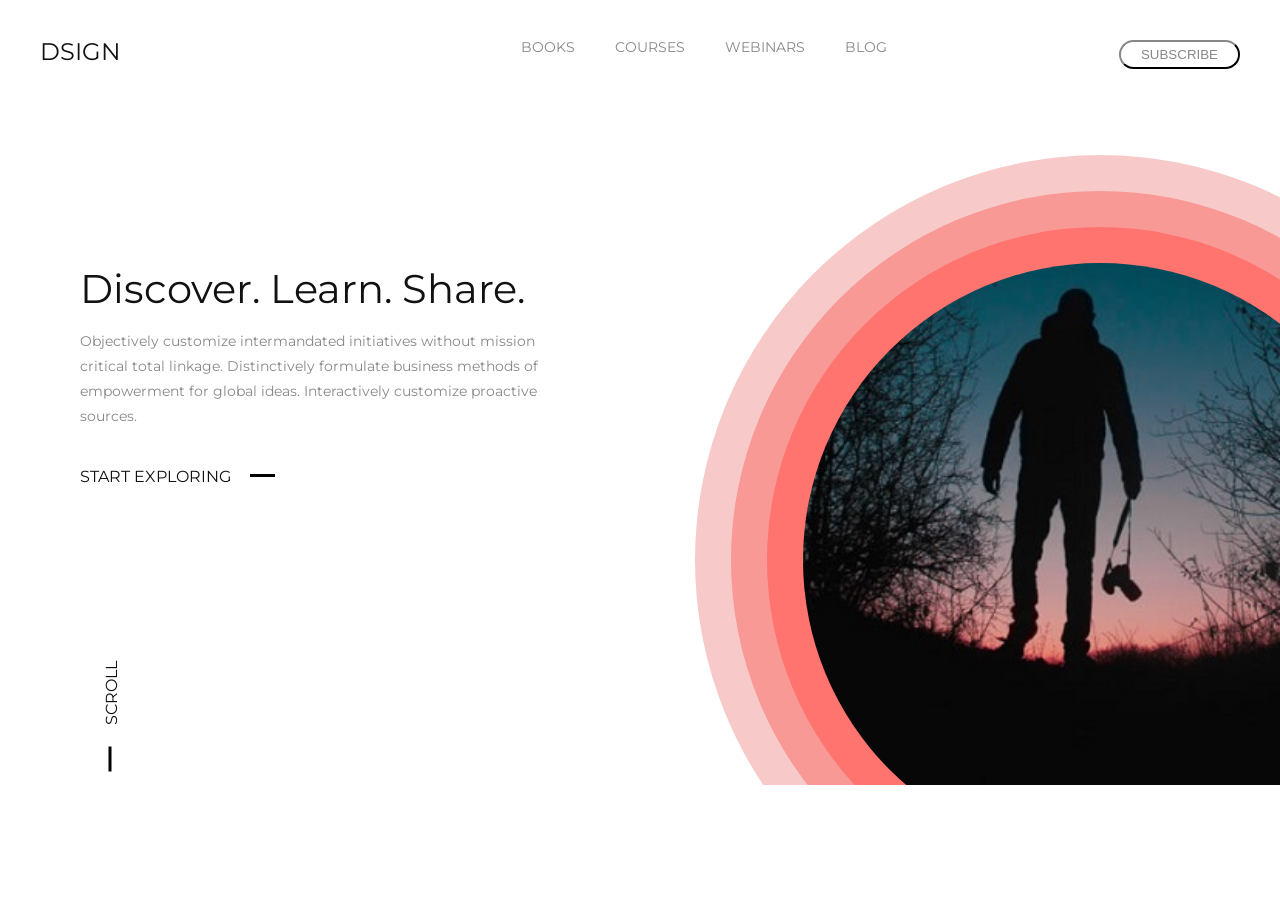
<file: index.html>
<!DOCTYPE html>
<html lang="en">
<head>
  <meta charset="UTF-8">
  <meta name="viewport" content="width=device-width, initial-scale=1.0"> <!-- displays site properly based on user's device -->
  <meta http-equiv="X-UA-Compatible" content="ie=edge"> <!--  tells Internet Explorer to display content in the highest mode available -->
  <title>Frontend Mentor | Dsign Landing Intro Challenge</title>

  <link href="https://fonts.googleapis.com/css?family=Montserrat" rel="stylesheet">
  <link rel="stylesheet" href="/css/reset.css"> <!-- reset used to remove browser default styles -->
  <link rel="stylesheet" href="/css/style.css">
</head>
<!--<main>
    <div class="circle-3 i-block">
    </div>
</main>-->
<body class="text-black font-weight-400">
    <header class="mt-40 ml-40 text-center text-middle">
      <nav class="uppercase text-gray font-14 mp-0 flex"> 
        <h1 class="font-24 text-black i-block f-left width-20">DSIGN</h1>
        <ul class="mp-0 flex">
            <li><a href="/" class="i-block ml-400 text-gray">Books</a></li>
          <li><a href="/" class="i-block ml-40 text-gray">Courses</a></li>
          <li><a href="/" class="i-block ml-40 text-gray">Webinars</a></li>
          <li><a href="/" class="i-block ml-40 text-gray">Blog</a></li>
        </ul> 
        <button class="uppercase i-block ml-auto mr-40 bg-white border-gray border-radius px-20 py-5 text-gray">Subscribe</button>    
      </nav>
    </header>
     
    <main class="ml-80">
      <h1 class="font-bold font-40 mt-200 flex">Discover. Learn. Share.</h1> 

      <p class="text-gray font-14 mt-20 line-25">Objectively customize intermandated initiatives without mission <br> critical total linkage. 
      Distinctively formulate business methods of <br> empowerment for global ideas. Interactively 
      customize proactive <br> sources.
      </p> 

      <div class="flex mt-40">
        <a href="/" class="uppercase font-16 text-black">Start Exploring</a>
        <div class="line ml-170"></div>
      </div>
      <div class="flex mt--600 f-right i-block">
        <div class="circle-3">
          <div class="circle-2">
            <div class="circle-1">
              <div class="picture"></div>
            </div>
          </div>
        </div> 
      </div>
      <div class="uppercase font-16 text-black flex mt-200 mp-0 ml--50">
          <p class="rotate-90 flex">Scroll</p>
          <div class="line rotate-90 flex mt-70 ml-15"></div>
      </div>
    </main>


</body>
</html>
</file>
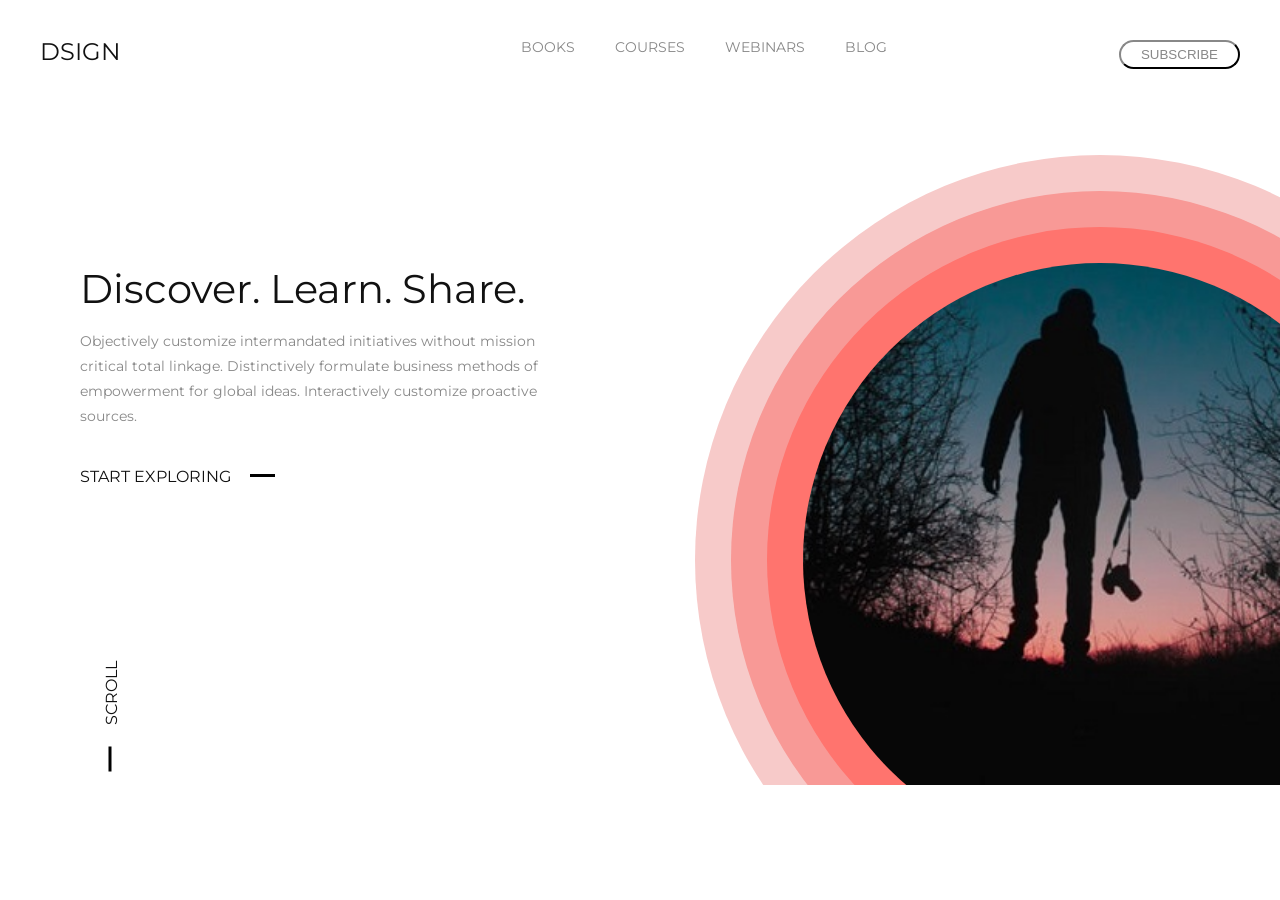
<file: DSIGN-Landing-Intro/index.html>
<!DOCTYPE html>
<html lang="en">
<head>
  <meta charset="UTF-8">
  <meta name="viewport" content="width=device-width, initial-scale=1.0"> <!-- displays site properly based on user's device -->
  <meta http-equiv="X-UA-Compatible" content="ie=edge"> <!--  tells Internet Explorer to display content in the highest mode available -->
  <title>Frontend Mentor | Dsign Landing Intro Challenge</title>

  <link href="https://fonts.googleapis.com/css?family=Montserrat" rel="stylesheet">
  <link rel="stylesheet" href="./css/reset.css"> <!-- reset used to remove browser default styles -->
  <link rel="stylesheet" href="./css/style.css">
</head>
<!--<main>
    <div class="circle-3 i-block">
    </div>
</main>-->
<body class="text-black font-weight-400">
    <header class="mt-40 ml-40 text-center text-middle">
      <nav class="uppercase text-gray font-14 mp-0 flex"> 
        <h1 class="font-24 text-black i-block f-left width-20">DSIGN</h1>
        <ul class="mp-0 flex">
            <li><a href="/" class="i-block ml-400 text-gray">Books</a></li>
          <li><a href="/" class="i-block ml-40 text-gray">Courses</a></li>
          <li><a href="/" class="i-block ml-40 text-gray">Webinars</a></li>
          <li><a href="/" class="i-block ml-40 text-gray">Blog</a></li>
        </ul> 
        <button class="uppercase i-block ml-auto mr-40 bg-white border-gray border-radius px-20 py-5 text-gray">Subscribe</button>    
      </nav>
    </header>
     
    <main class="ml-80">
      <h1 class="font-bold font-40 mt-200 flex">Discover. Learn. Share.</h1> 

      <p class="text-gray font-14 mt-20 line-25">Objectively customize intermandated initiatives without mission <br> critical total linkage. 
      Distinctively formulate business methods of <br> empowerment for global ideas. Interactively 
      customize proactive <br> sources.
      </p> 

      <div class="flex mt-40">
        <a href="/" class="uppercase font-16 text-black">Start Exploring</a>
        <div class="line ml-170"></div>
      </div>
      <div class="flex mt--600 f-right i-block">
        <div class="circle-3">
          <div class="circle-2">
            <div class="circle-1">
              <div class="picture"></div>
            </div>
          </div>
        </div> 
      </div>
      <div class="uppercase font-16 text-black flex mt-200 mp-0 ml--50">
          <p class="rotate-90 flex">Scroll</p>
          <div class="line rotate-90 flex mt-70 ml-15"></div>
      </div>
    </main>


</body>
</html>
</file>
<file: css/style.css>
/*****************************
  BASE SETUP
*****************************/
:root {
  --d-pink: rgb(255,116,110);
  --l-pink: rgb(248, 153, 150);
  --vl-pink: rgb(247, 202, 201);
  --gray: rgb(136,136,136);
  --black: #111111;
  font-family:  'Montserrat', sans-serif;
}
html {
  box-sizing: border-box; /* use IE box model */
}

*, *:before, *:after {
  box-sizing: inherit; /* inherit allows for easy creation of a new box model context further down the tree */
}

body {
  -webkit-font-smoothing: antialiased;
  -moz-osx-font-smoothing: grayscale; /* smoother rendering of fonts */
  margin: 0;
  padding: 0;
}
.line{
  width: 25px;
  height: 8px;
  border-bottom: 3px solid black;
  position: absolute;
  }

.img-circle {
  border-radius: 45%;
  top: 70%;
  left: 70%;
  
}
.picture
{
  width: 100%;
  height: 100%;
  clip-path: circle(33% at 80% 75%);
  background:url(/images/nighttime.jpg) no-repeat; 
  background-size: cover;
}
.circle-1
{
  width: 100%;
  height: 100%;
  clip-path: circle(37% at 80% 75%);
  background-color: var(--d-pink);
}
.circle-2
{
  width: 100%;
  height: 100%;
  clip-path: circle(41% at 80% 75%);
  background-color: var(--l-pink);
}
.circle-3
{
  width: 900px;
  height: 900px;
  clip-path: circle(45% at 80% 75%);
  background-color: var(--vl-pink);
}
.i-block {
  display: inline-block;
}
.flex {
  display: flex;
}
.f-right {
  float: right;
}
.f-left {
  float: lef;
}
a, .text-decoration-none {
  text-decoration: none;
}
.bg-white {
  background: white;
}
.border-gray {
  border-top-color: var(--gray);
  /*border-bottom-color: var(--gray);
  border-right-color: var(--gray);*/
  border-left-color: var(--gray);
}
.border-radius {
  border-radius: 25px
}
.text-black {
  color: var(--black);
}
.text-gray {
  color: var(--gray);
}
.text-center {
  text-align: center;
}
.text-middle {
  vertical-align: middle;
}
.font-weight-400 {
  font-weight: 400;
}
.font-bold {
  font-style: bold;
}
.font-12 {
  font-size: 12px;
}
.font-14 {
  font-size: 14px;
}
.font-16 {
  font-size: 16px;
}
.font-24 {
  font-size: 24px;
}
.font-40 {
  font-size: 40px;
}
.line-25 {
  line-height: 25px;
}
.uppercase {
  text-transform: uppercase;
}
.mp-0 {
  padding: 0px;
  margin: 0px;
}
.mt--600 {
  margin-top: -600px;
}
.mt-20 {
  margin-top: 20px;
}
.mt-30 {
  margin-top: 30px;
}
.mt-40 {
  margin-top: 40px;
}
.mt-60 {
  margin-top: 60px;
}
.mt-70 {
  margin-top: 70px;
}
.mt-200 {
  margin-top: 200px;
}
.ml--50 {
  margin-left: -50px
}
.ml-15 {
  margin-left: 15px
}
.ml-40 {
  margin-left: 40px
}
.ml-80 {
  margin-left: 80px
}
.ml-170 {
  margin-left: 170px
}
.ml-400 {
  margin-left: 400px;
}
.ml-700 {
  margin-left: 700px;
}
.ml-auto {
  margin-left: auto;
}
.mr-40 {
  margin-right: 40px
}
.px-20 {
  padding-left: 20px;
  padding-right: 20px;
}
.py-5 {
  padding-top: 5px;
  padding-bottom: 5px;
}
.height-30 {
  height: 30px;
}
.width-20 {
  width: 20;
}
.width-400 {
  width: 400;
}
.width-420 {
  width: 420;
}
.rotate-90 {
  transform: rotate(-90deg);
  -webkit-transform: rotate(-90deg);
}
</file>
<file: DSIGN-Landing-Intro/css/style.css>
/*****************************
  BASE SETUP
*****************************/
:root {
  --d-pink: rgb(255,116,110);
  --l-pink: rgb(248, 153, 150);
  --vl-pink: rgb(247, 202, 201);
  --gray: rgb(136,136,136);
  --black: #111111;
  font-family:  'Montserrat', sans-serif;
}
html {
  box-sizing: border-box; /* use IE box model */
}

*, *:before, *:after {
  box-sizing: inherit; /* inherit allows for easy creation of a new box model context further down the tree */
}

body {
  -webkit-font-smoothing: antialiased;
  -moz-osx-font-smoothing: grayscale; /* smoother rendering of fonts */
  margin: 0;
  padding: 0;
}
.line{
  width: 25px;
  height: 8px;
  border-bottom: 3px solid black;
  position: absolute;
  }

.img-circle {
  border-radius: 45%;
  top: 70%;
  left: 70%;
  
}
.picture
{
  width: 100%;
  height: 100%;
  clip-path: circle(33% at 80% 75%);
  background:url("../images/nighttime.jpg") no-repeat; 
  background-size: cover;
}
.circle-1
{
  width: 100%;
  height: 100%;
  clip-path: circle(37% at 80% 75%);
  background-color: var(--d-pink);
}
.circle-2
{
  width: 100%;
  height: 100%;
  clip-path: circle(41% at 80% 75%);
  background-color: var(--l-pink);
}
.circle-3
{
  width: 900px;
  height: 900px;
  clip-path: circle(45% at 80% 75%);
  background-color: var(--vl-pink);
}
.i-block {
  display: inline-block;
}
.flex {
  display: flex;
}
.f-right {
  float: right;
}
.f-left {
  float: lef;
}
a, .text-decoration-none {
  text-decoration: none;
}
.bg-white {
  background: white;
}
.border-gray {
  border-top-color: var(--gray);
  /*border-bottom-color: var(--gray);
  border-right-color: var(--gray);*/
  border-left-color: var(--gray);
}
.border-radius {
  border-radius: 25px
}
.text-black {
  color: var(--black);
}
.text-gray {
  color: var(--gray);
}
.text-center {
  text-align: center;
}
.text-middle {
  vertical-align: middle;
}
.font-weight-400 {
  font-weight: 400;
}
.font-bold {
  font-style: bold;
}
.font-12 {
  font-size: 12px;
}
.font-14 {
  font-size: 14px;
}
.font-16 {
  font-size: 16px;
}
.font-24 {
  font-size: 24px;
}
.font-40 {
  font-size: 40px;
}
.line-25 {
  line-height: 25px;
}
.uppercase {
  text-transform: uppercase;
}
.mp-0 {
  padding: 0px;
  margin: 0px;
}
.mt--600 {
  margin-top: -600px;
}
.mt-20 {
  margin-top: 20px;
}
.mt-30 {
  margin-top: 30px;
}
.mt-40 {
  margin-top: 40px;
}
.mt-60 {
  margin-top: 60px;
}
.mt-70 {
  margin-top: 70px;
}
.mt-200 {
  margin-top: 200px;
}
.ml--50 {
  margin-left: -50px
}
.ml-15 {
  margin-left: 15px
}
.ml-40 {
  margin-left: 40px
}
.ml-80 {
  margin-left: 80px
}
.ml-170 {
  margin-left: 170px
}
.ml-400 {
  margin-left: 400px;
}
.ml-700 {
  margin-left: 700px;
}
.ml-auto {
  margin-left: auto;
}
.mr-40 {
  margin-right: 40px
}
.px-20 {
  padding-left: 20px;
  padding-right: 20px;
}
.py-5 {
  padding-top: 5px;
  padding-bottom: 5px;
}
.height-30 {
  height: 30px;
}
.width-20 {
  width: 20;
}
.width-400 {
  width: 400;
}
.width-420 {
  width: 420;
}
.rotate-90 {
  transform: rotate(-90deg);
  -webkit-transform: rotate(-90deg);
}
</file>
